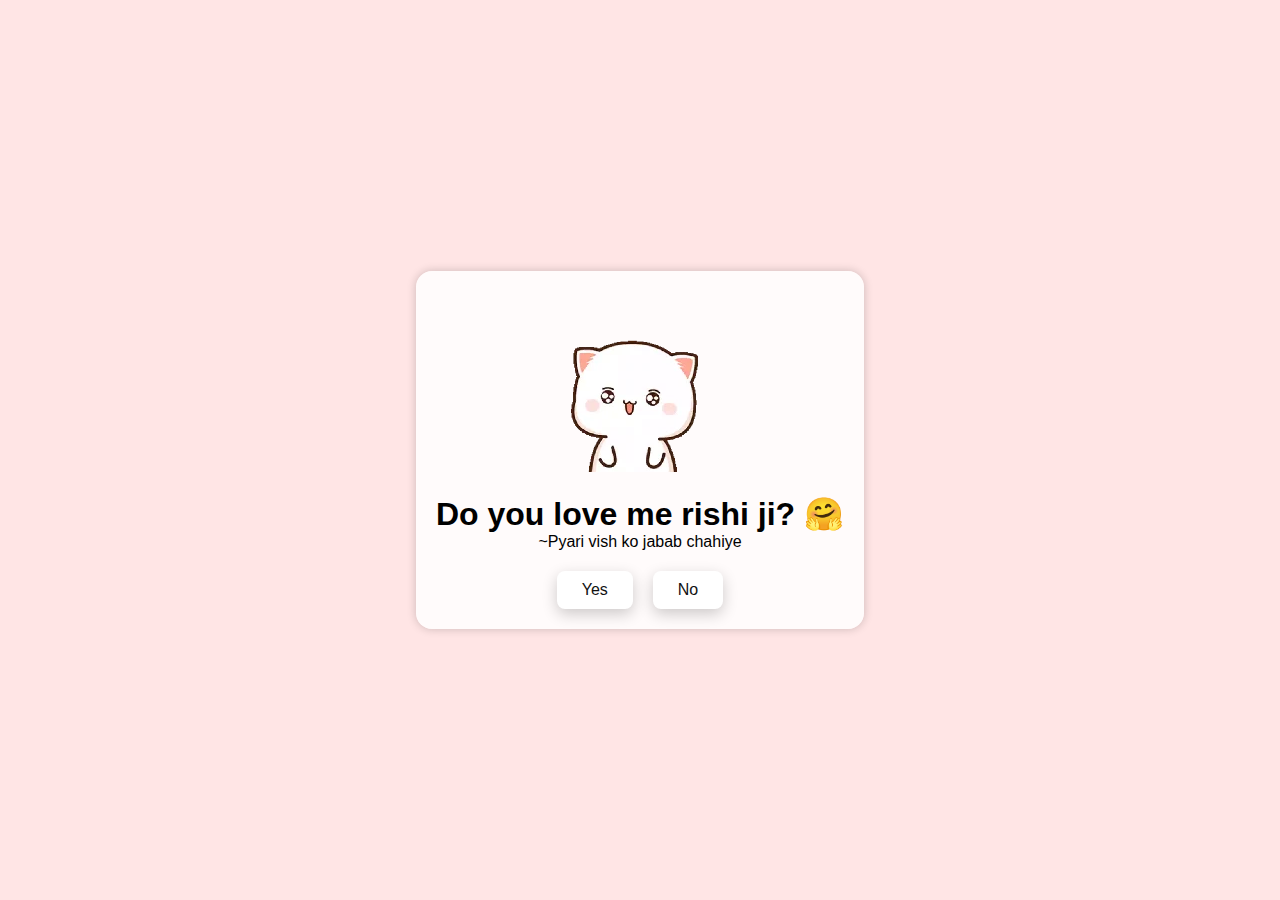
<file: index.html>
<!DOCTYPE html>
<html lang="en">
<head>
  <meta charset="UTF-8" />
  <meta name="viewport" content="width=device-width, initial-scale=1.0" />
  <title>Chalo apne maal ko propose kare</title>
  <link rel="stylesheet" href="style.css" />
</head>
<body>
  <div class="container">
    <img src="images/img for index.webp" alt="Cute" class="custom-sticker">
    <h1>Do you love me rishi ji? 🤗</h1>
    <p>~Pyari vish ko jabab chahiye</p>
    <div class="btn">
      <a href="yes.html">Yes</a>
      <a href="think.html">No</a>
    </div>
  </div>
  <script src="script.js"></script>
</body>
</html>
</file>
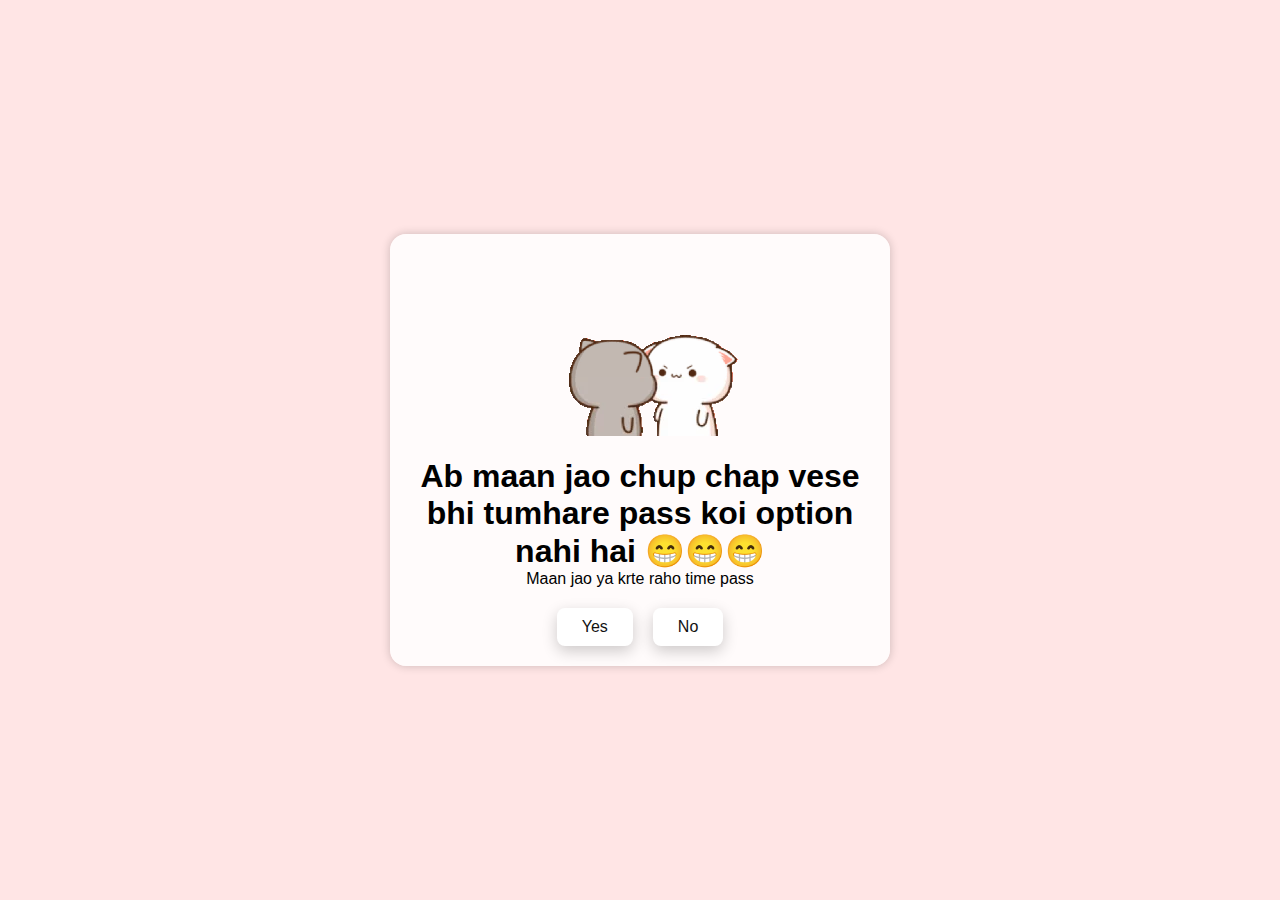
<file: no-run.html>
<!DOCTYPE html>
<html lang="en">
<head>
  <meta charset="UTF-8" />
  <meta name="viewport" content="width=device-width, initial-scale=1.0" />
  <title>Chalo apne maal ko propose kare</title>
  <link rel="stylesheet" href="style.css" />
</head>
<body>
  <div class="container">
    <img src="images/no 3 img.webp" alt="Run sticker" class="custom-sticker">
    <h1>Ab maan jao chup chap vese bhi tumhare pass koi option nahi hai 😁😁😁</h1>
    <p>Maan jao ya krte raho time pass</p>
    <div class="btn">
      <a href="yes.html">Yes</a>
      <a href="#" id="move-random">No</a>
    </div>
  </div>
  <script src="script.js"></script>
  <script>
    const noButton = document.getElementById('move-random');
    noButton.addEventListener('mouseover', () => {
      const container = document.querySelector('.container');
      const maxX = window.innerWidth - noButton.offsetWidth;
      const maxY = window.innerHeight - noButton.offsetHeight;
      noButton.style.position = 'absolute';
      noButton.style.left = `${Math.random() * maxX}px`;
      noButton.style.top = `${Math.random() * maxY}px`;
    });
  </script>
</body>
</html>
</file>
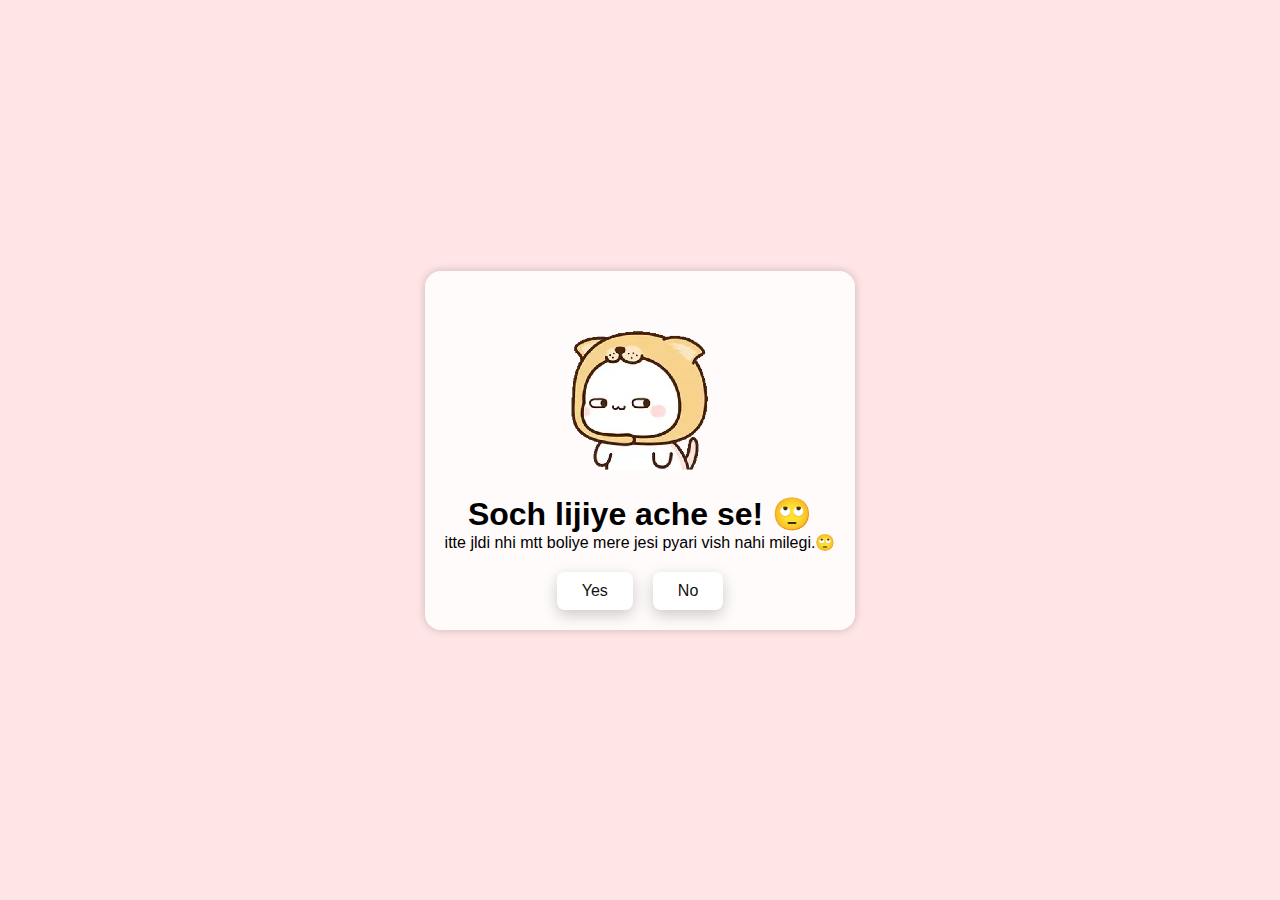
<file: no1.html>
<!DOCTYPE html>
<html lang="en">
<head>
    <meta charset="UTF-8">
    <meta name="viewport" content="width=device-width, initial-scale=1.0">
    <title>Apne maal ko patao mission</title>
   <link rel="stylesheet" href="style.css">
</head>
<body>
    <div class="container">
        <img src="no 1 img.webp" alt="Thinking sticker" class="custom-sticker">
        <h1>Soch lijiye ache se! 🙄</h1>
        <p>itte jldi nhi mtt boliye mere jesi pyari vish nahi milegi.🙄</p>

        <div class="btn">
            <a href="yes.html">Yes</a>
            <a href="no2.html">No</a>
        </div>
    </div>
</body>
</html>
</file>
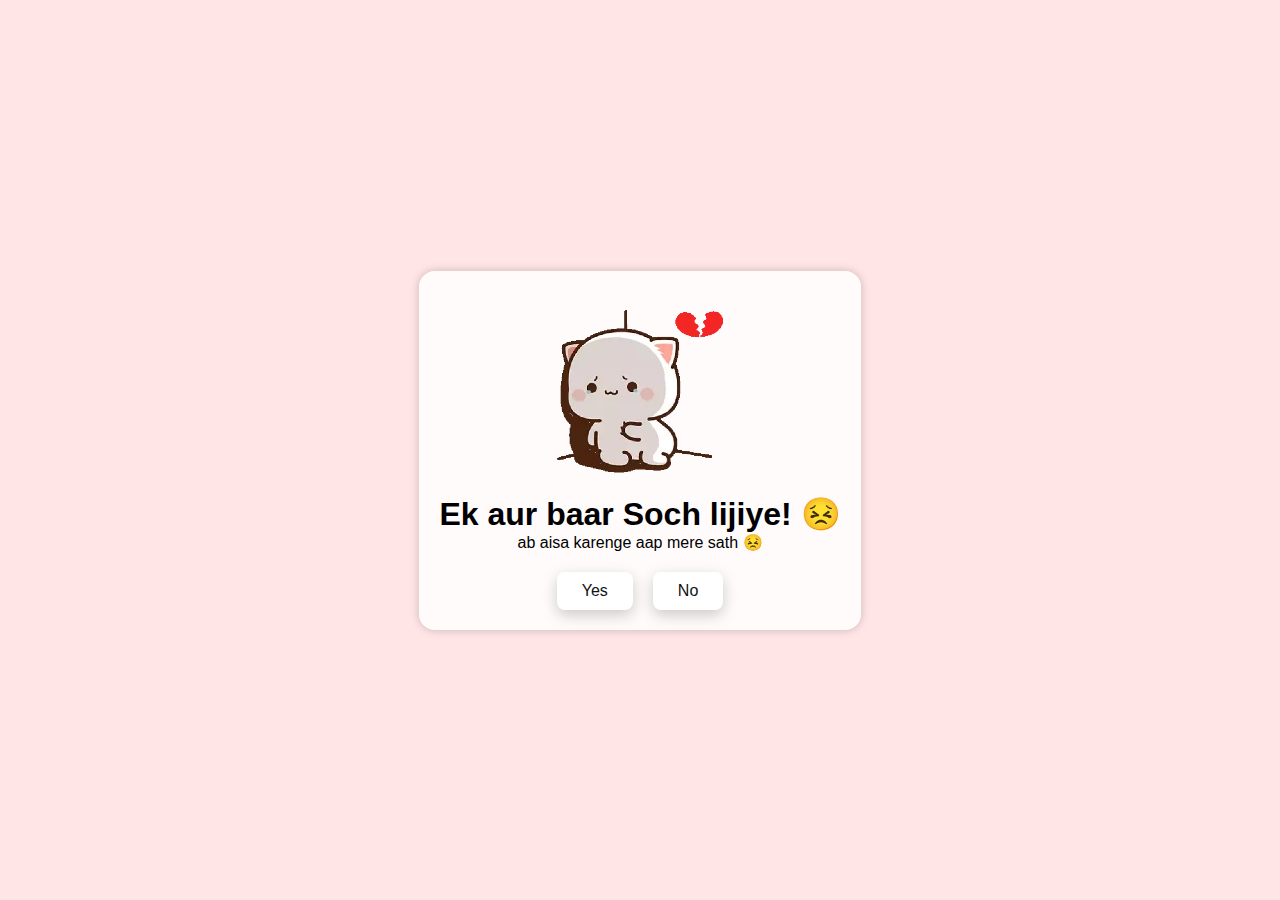
<file: no2.html>
<!DOCTYPE html>
<html lang="en">
<head>
    <meta charset="UTF-8">
    <meta name="viewport" content="width=device-width, initial-scale=1.0">
    <title>Chalo apne maal ko propose kare</title>
    <link rel="stylesheet" href="style.css">
</head>
<body>
    <div class="container">
        <img src="no 2 img.webp" alt="Sad sticker" class="custom-sticker">
        <h1>Ek aur baar Soch lijiye! 😣</h1>
        <p>ab aisa karenge aap mere sath 😣</p>

        <div class="btn">
            <a href="yes.html">Yes</a>
            <a href="no3.html">No</a>
        </div>
    </div>
</body>
</html>
</file>
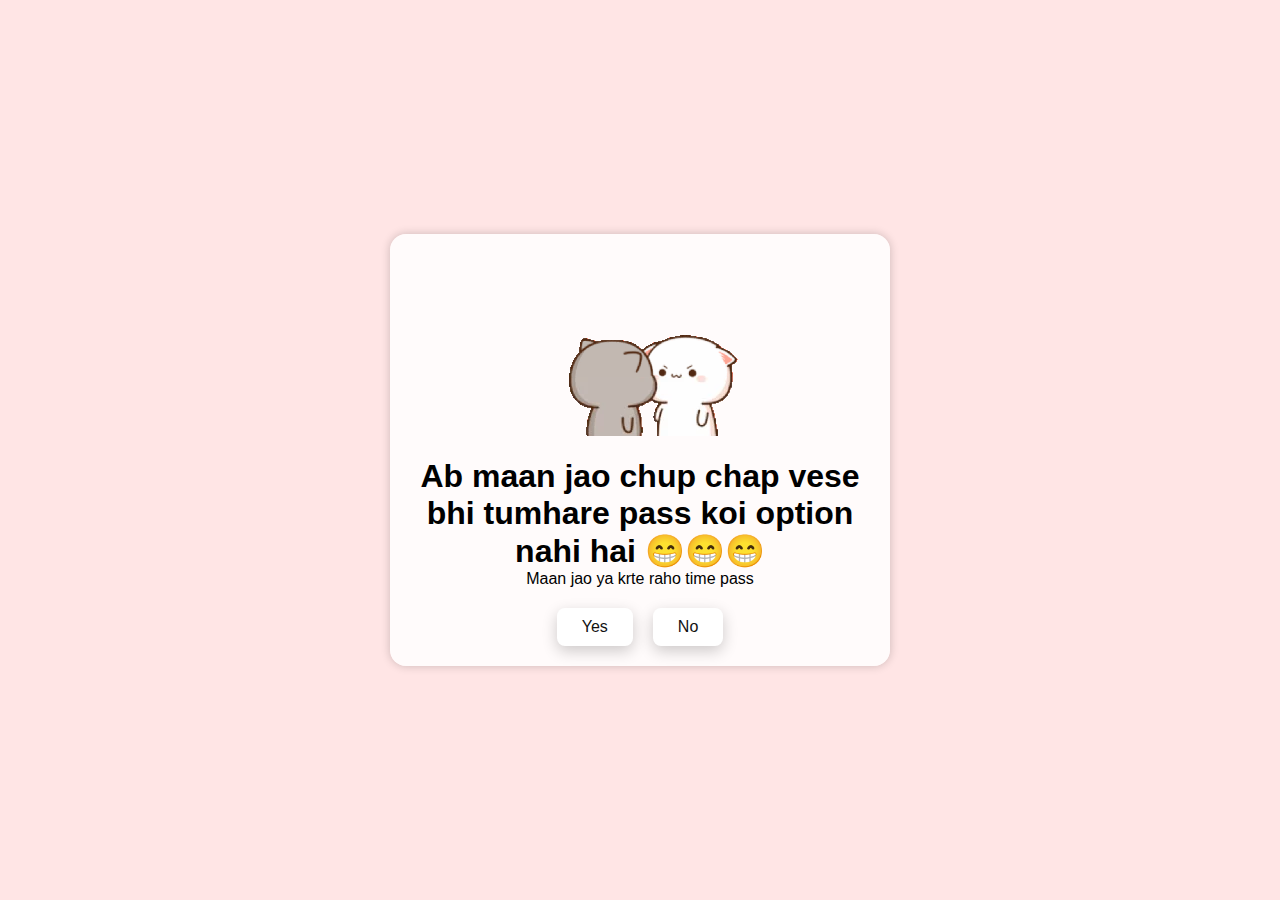
<file: No3.html>
<!DOCTYPE html>
<html lang="en">
  <head>
    <meta charset="UTF-8" />
    <meta name="viewport" content="width=device-width, initial-scale=1.0" />
    <title>Chalo apne maal ko propose kare</title>
    <link rel="stylesheet" href="./style.css" />
   <link rel="stylesheet" href="style.css">
  </head>
  <body>
    <div class="container">
      <!-- Replace the src with your own image path -->
      <img src="no 3 img.webp" alt="Your Cute Image" style="max-width: 100%; height: auto;" />

      <h1>Ab maan jao chup chap vese bhi tumhare pass koi option nahi hai 😁😁😁</h1>
      <p>Maan jao ya krte raho time pass</p>

      <div class="btn">
        <a href="yes.html">Yes</a>
        <a href="#" id="move-random">No</a>
      </div>
    </div>

    <script>
      // JavaScript to randomly move the "No" button
      const noButton = document.getElementById('move-random');

      noButton.addEventListener('mouseover', () => {
        const container = document.querySelector('.container');
        const maxX = container.clientWidth - noButton.offsetWidth;
        const maxY = container.clientHeight - noButton.offsetHeight;

        const randomX = Math.floor(Math.random() * maxX);
        const randomY = Math.floor(Math.random() * maxY);

        noButton.style.position = 'absolute';
        noButton.style.left = `${randomX}px`;
        noButton.style.top = `${randomY}px`;
      });
    </script>
  </body>
</html>
</file>
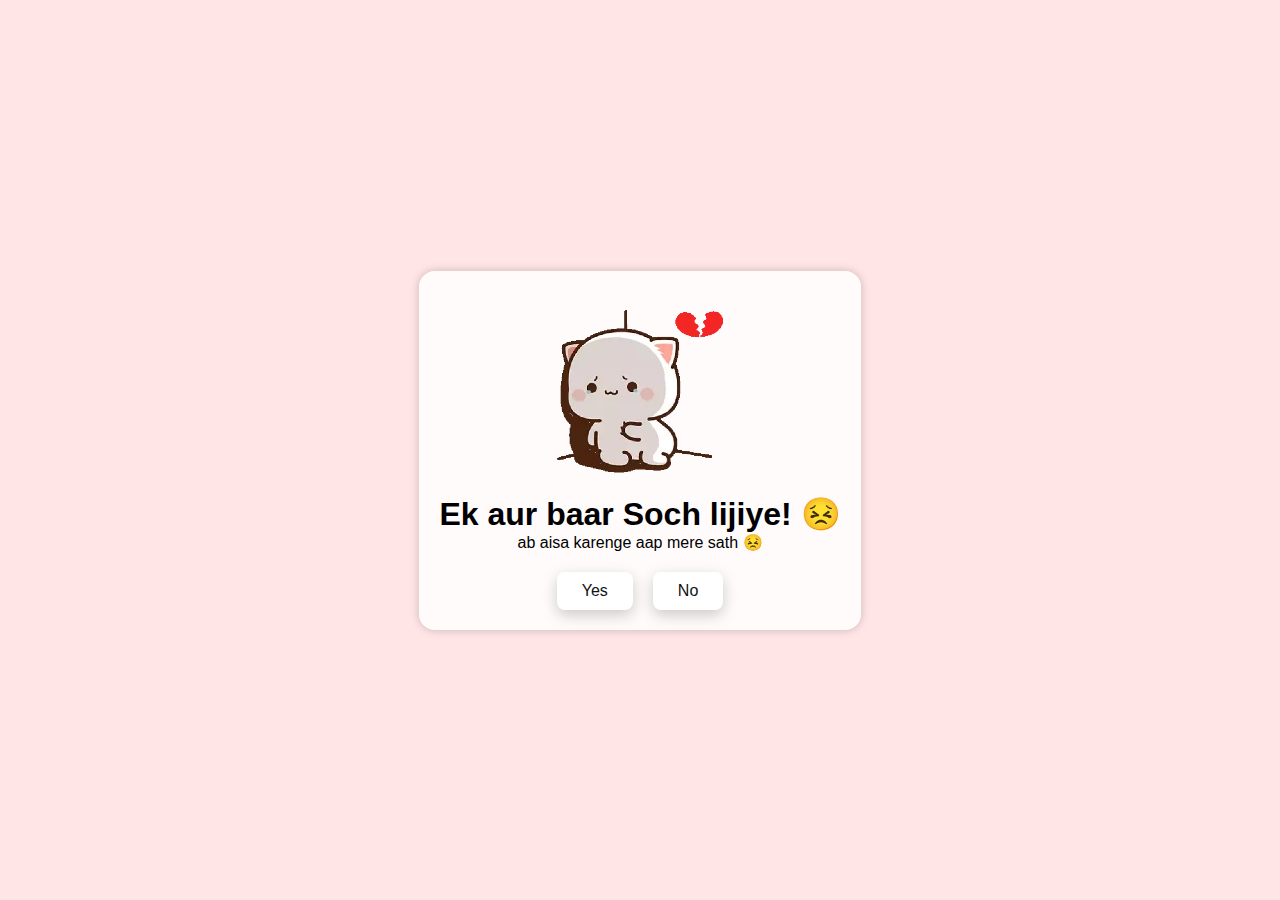
<file: think-again.html>
<!DOCTYPE html>
<html lang="en">
<head>
  <meta charset="UTF-8">
  <meta name="viewport" content="width=device-width, initial-scale=1.0">
  <title>Chalo apne maal ko propose kare</title>
  <link rel="stylesheet" href="style.css">
</head>
<body>
  <div class="container">
    <img src="images/no 2 img.webp" alt="Sad sticker" class="custom-sticker">
    <h1>Ek aur baar Soch lijiye! 😣</h1>
    <p>ab aisa karenge aap mere sath 😣</p>
    <div class="btn">
      <a href="yes.html">Yes</a>
      <a href="no-run.html">No</a>
    </div>
  </div>
  <script src="script.js"></script>
</body>
</html>
</file>
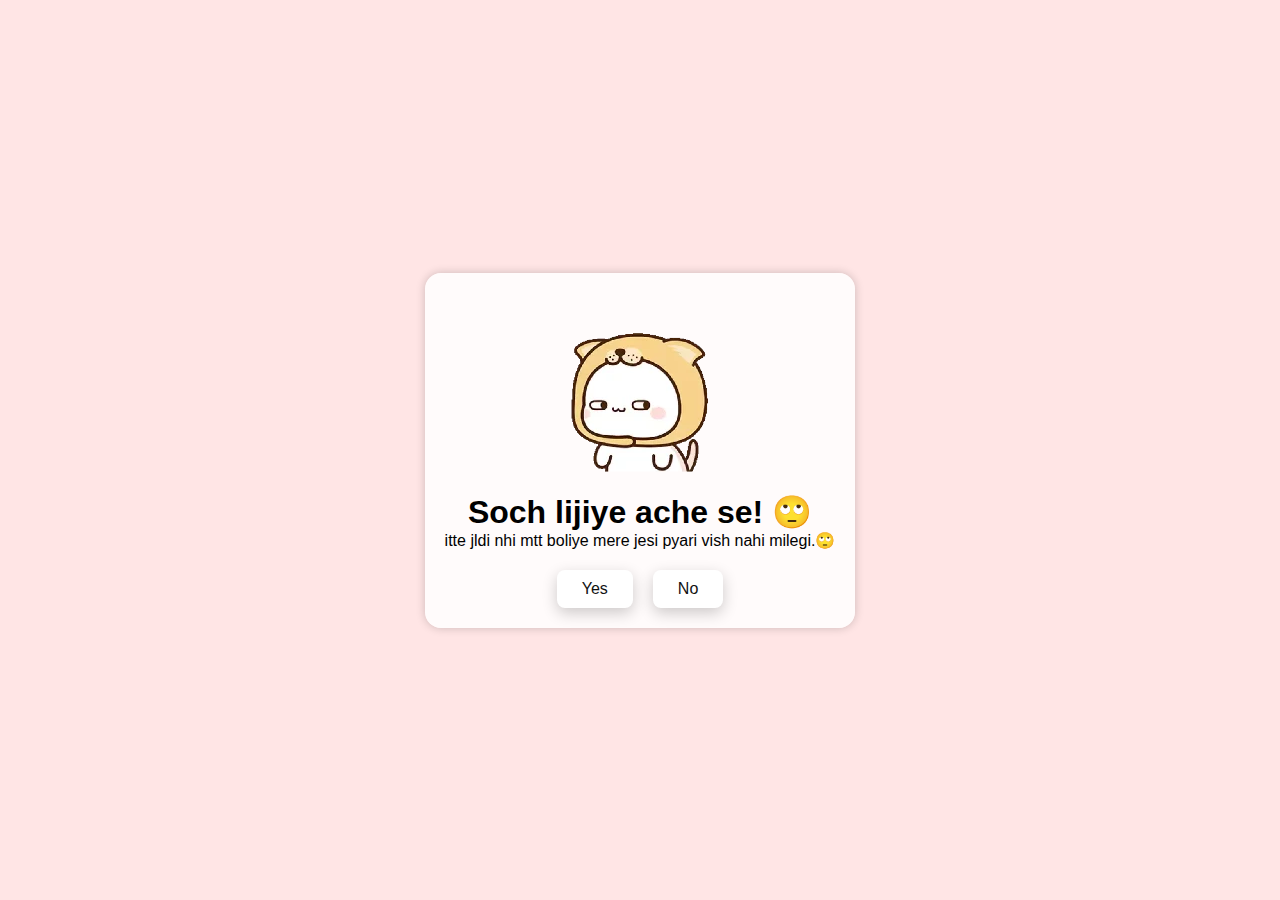
<file: think.html>
<html lang="en">
<head>
  <meta charset="UTF-8">
  <meta name="viewport" content="width=device-width, initial-scale=1.0">
  <title>Apne maal ko patao mission</title>
  <link rel="stylesheet" href="style.css">
</head>
<body>
  <div class="container">
    <img src="images/no 1 img.webp" alt="Thinking sticker" class="custom-sticker">
    <h1>Soch lijiye ache se! 🙄</h1>
    <p>itte jldi nhi mtt boliye mere jesi pyari vish nahi milegi.🙄</p>
    <div class="btn">
      <a href="yes.html">Yes</a>
      <a href="think-again.html">No</a>
    </div>
  </div>
  <script src="script.js"></script>
</body>
</html>
</file>
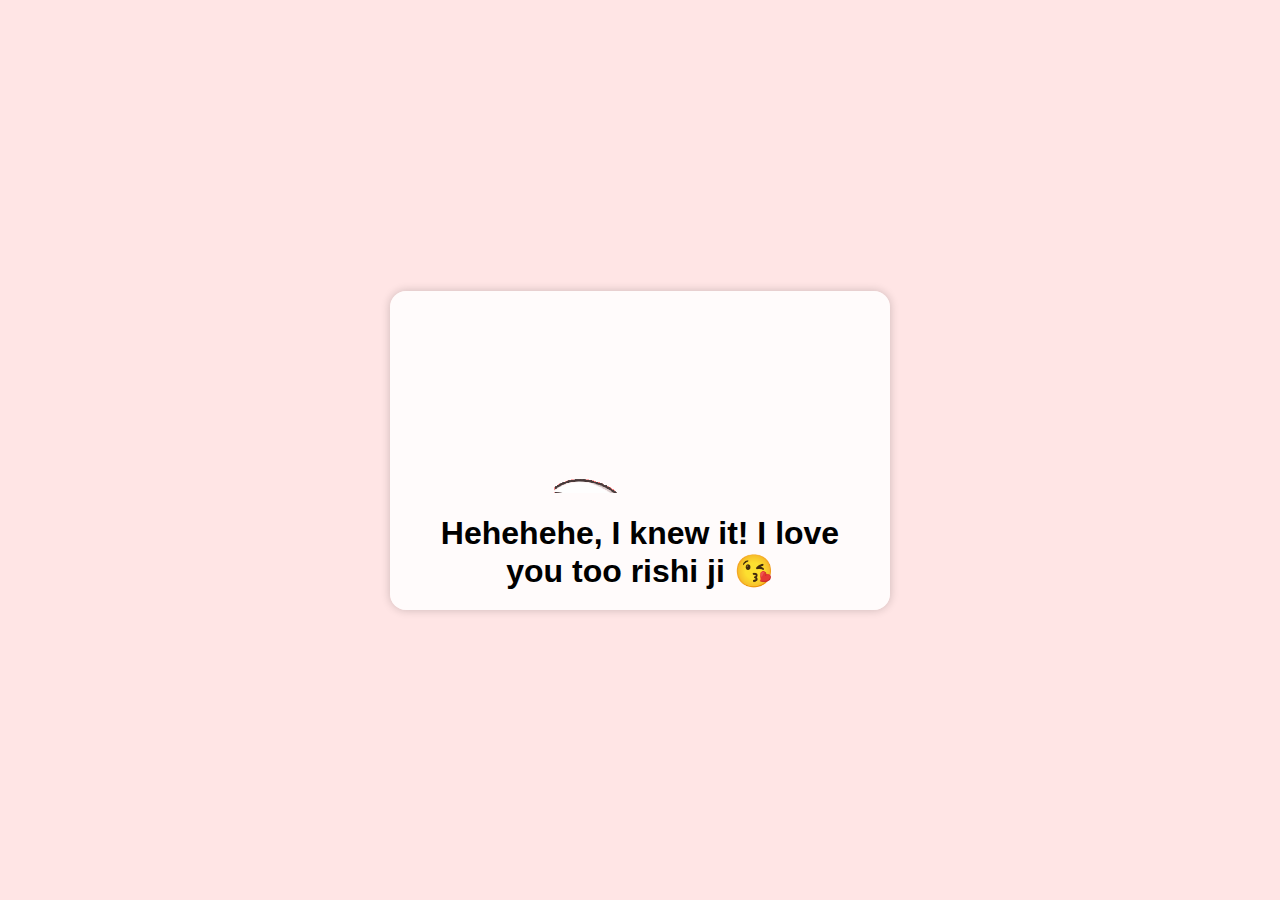
<file: yes.html>
<!DOCTYPE html>
<html lang="en">
<head>
  <meta charset="UTF-8">
  <meta name="viewport" content="width=device-width, initial-scale=1.0">
  <title>I Love You Too</title>
  <link rel="stylesheet" href="style.css">
</head>
<body>
  <div class="container">
    <img src="images/yes img.webp" alt="Happy sticker" class="custom-sticker">
    <h1>Hehehehe, I knew it! I love you too rishi ji 😘</h1>
  </div>
  <script src="script.js"></script>
</body>
</html>
</file>
<file: style.css>
* {
  margin: 0;
  padding: 0;
  box-sizing: border-box;
  font-family: sans-serif;
}

body {
  width: 100%;
  min-height: 100vh;
  background-color: #ffe5e5;
  overflow: hidden;
  position: relative;
  display: flex;
  justify-content: center;
  align-items: center;
}

.container {
  z-index: 2;
  position: relative;
  max-width: 500px;
  text-align: center;
  padding: 20px;
  background-color: rgba(255, 255, 255, 0.85);
  border-radius: 16px;
  box-shadow: 0 0 10px rgba(0,0,0,0.2);
}

.custom-sticker {
  max-width: 200px;
  border-radius: 12px;
}

.btn {
  display: flex;
  gap: 20px;
  justify-content: center;
  margin-top: 20px;
}

.btn a {
  text-decoration: none;
  padding: 10px 25px;
  border-radius: 8px;
  background-color: #fff;
  color: #111;
  box-shadow: 0 5px 15px rgba(0,0,0,0.2);
  transition: 0.3s;
}

.btn a:hover {
  background-color: #ff69b4;
  color: white;
}

.bg-sticker {
  position: absolute;
  width: 40px;
  opacity: 0.6;
  animation: blast 3s ease forwards;
  pointer-events: none;
}

@keyframes blast {
  0% {
    transform: scale(0.3);
    opacity: 0.8;
  }
  50% {
    transform: scale(1.2);
    opacity: 1;
  }
  100% {
    transform: scale(2.5);
    opacity: 0;
  }
}
</file>
